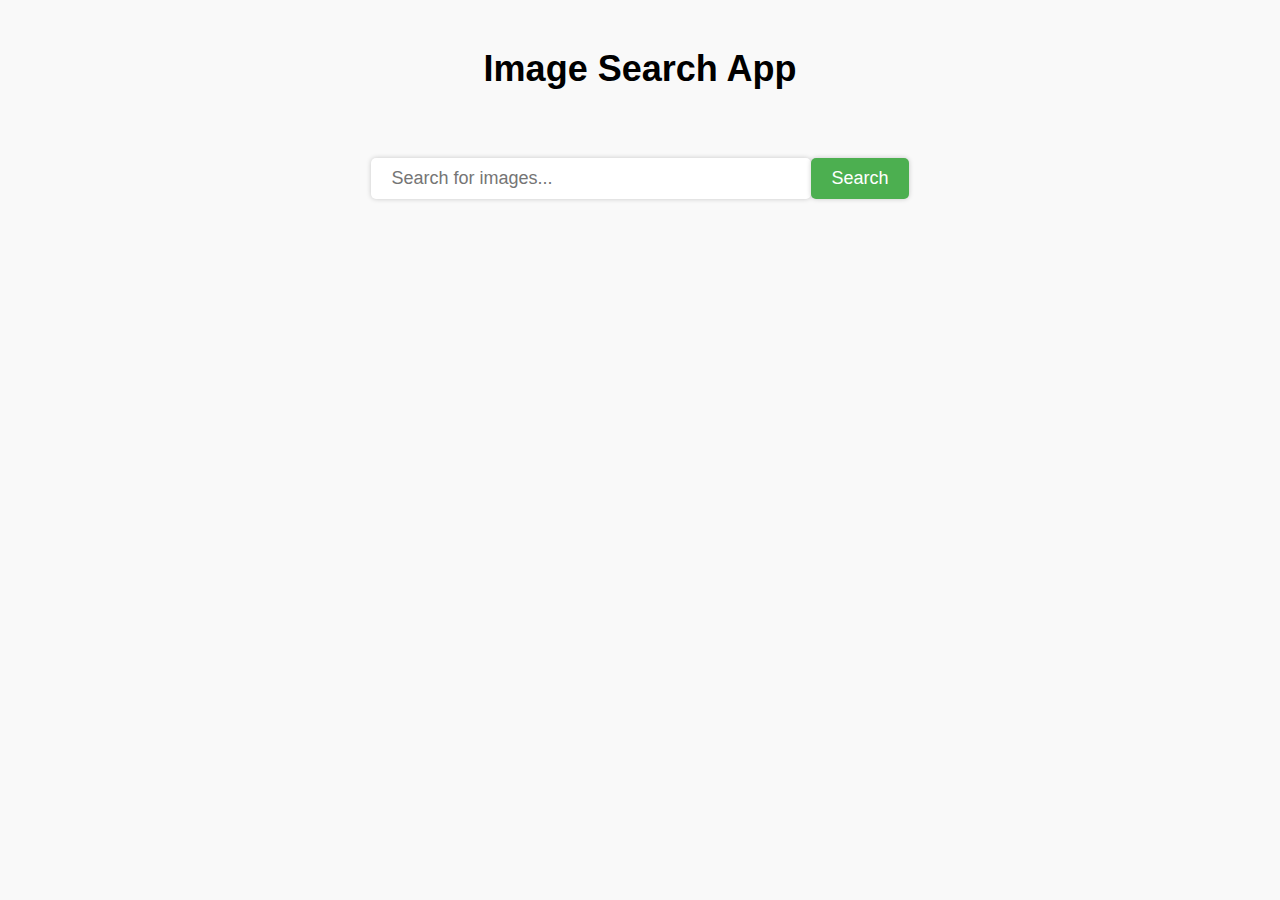
<file: project4/index.html>
<!DOCTYPE html>
<html lang="en">
  <head>
    <meta charset="UTF-8" />
    <meta http-equiv="X-UA-Compatible" content="IE=edge" />
    <meta name="viewport" content="width=device-width, initial-scale=1.0" />
    <title>Image Search App</title>
    <link rel="stylesheet" href="style.css" />
  </head>
  <body>
    <h1>Image Search App</h1>
    <form>
      <input type="text" id="search-input" placeholder="Search for images..." />
      <button id="search-button">Search</button>
    </form>
    <div class="search-results">
      <!-- <div class="search-result">
        <img
          src="https://plus.unsplash.com/premium_photo-1664361480561-3bdcd6eb3b6f?ixlib=rb-4.0.3&ixid=MnwxMjA3fDB8MHxzZWFyY2h8MXx8bmF0dXJlfGVufDB8fDB8fA%3D%3D&auto=format&fit=crop&w=1000&q=60"
          alt="image"
        />
        <a
          href="https://unsplash.com/photos/g-7X6T7vAI4"
          target="_blank"
          rel="noopener noreferrer"
          >an image of a beach</a
        >
      </div>
      <div class="search-result">
        <img
          src="https://plus.unsplash.com/premium_photo-1664361480561-3bdcd6eb3b6f?ixlib=rb-4.0.3&ixid=MnwxMjA3fDB8MHxzZWFyY2h8MXx8bmF0dXJlfGVufDB8fDB8fA%3D%3D&auto=format&fit=crop&w=1000&q=60"
          alt="image"
        />
        <a
          href="https://unsplash.com/photos/g-7X6T7vAI4"
          target="_blank"
          rel="noopener noreferrer"
          >an image of a beach</a
        >
      </div>
      <div class="search-result">
        <img
          src="https://plus.unsplash.com/premium_photo-1664361480561-3bdcd6eb3b6f?ixlib=rb-4.0.3&ixid=MnwxMjA3fDB8MHxzZWFyY2h8MXx8bmF0dXJlfGVufDB8fDB8fA%3D%3D&auto=format&fit=crop&w=1000&q=60"
          alt="image"
        />
        <a
          href="https://unsplash.com/photos/g-7X6T7vAI4"
          target="_blank"
          rel="noopener noreferrer"
          >an image of a beach</a
        >
      </div> -->
    </div>
    <button id="show-more-button">Show more</button>
    <script src="index.js"></script>
  </body>
</html>
</file>
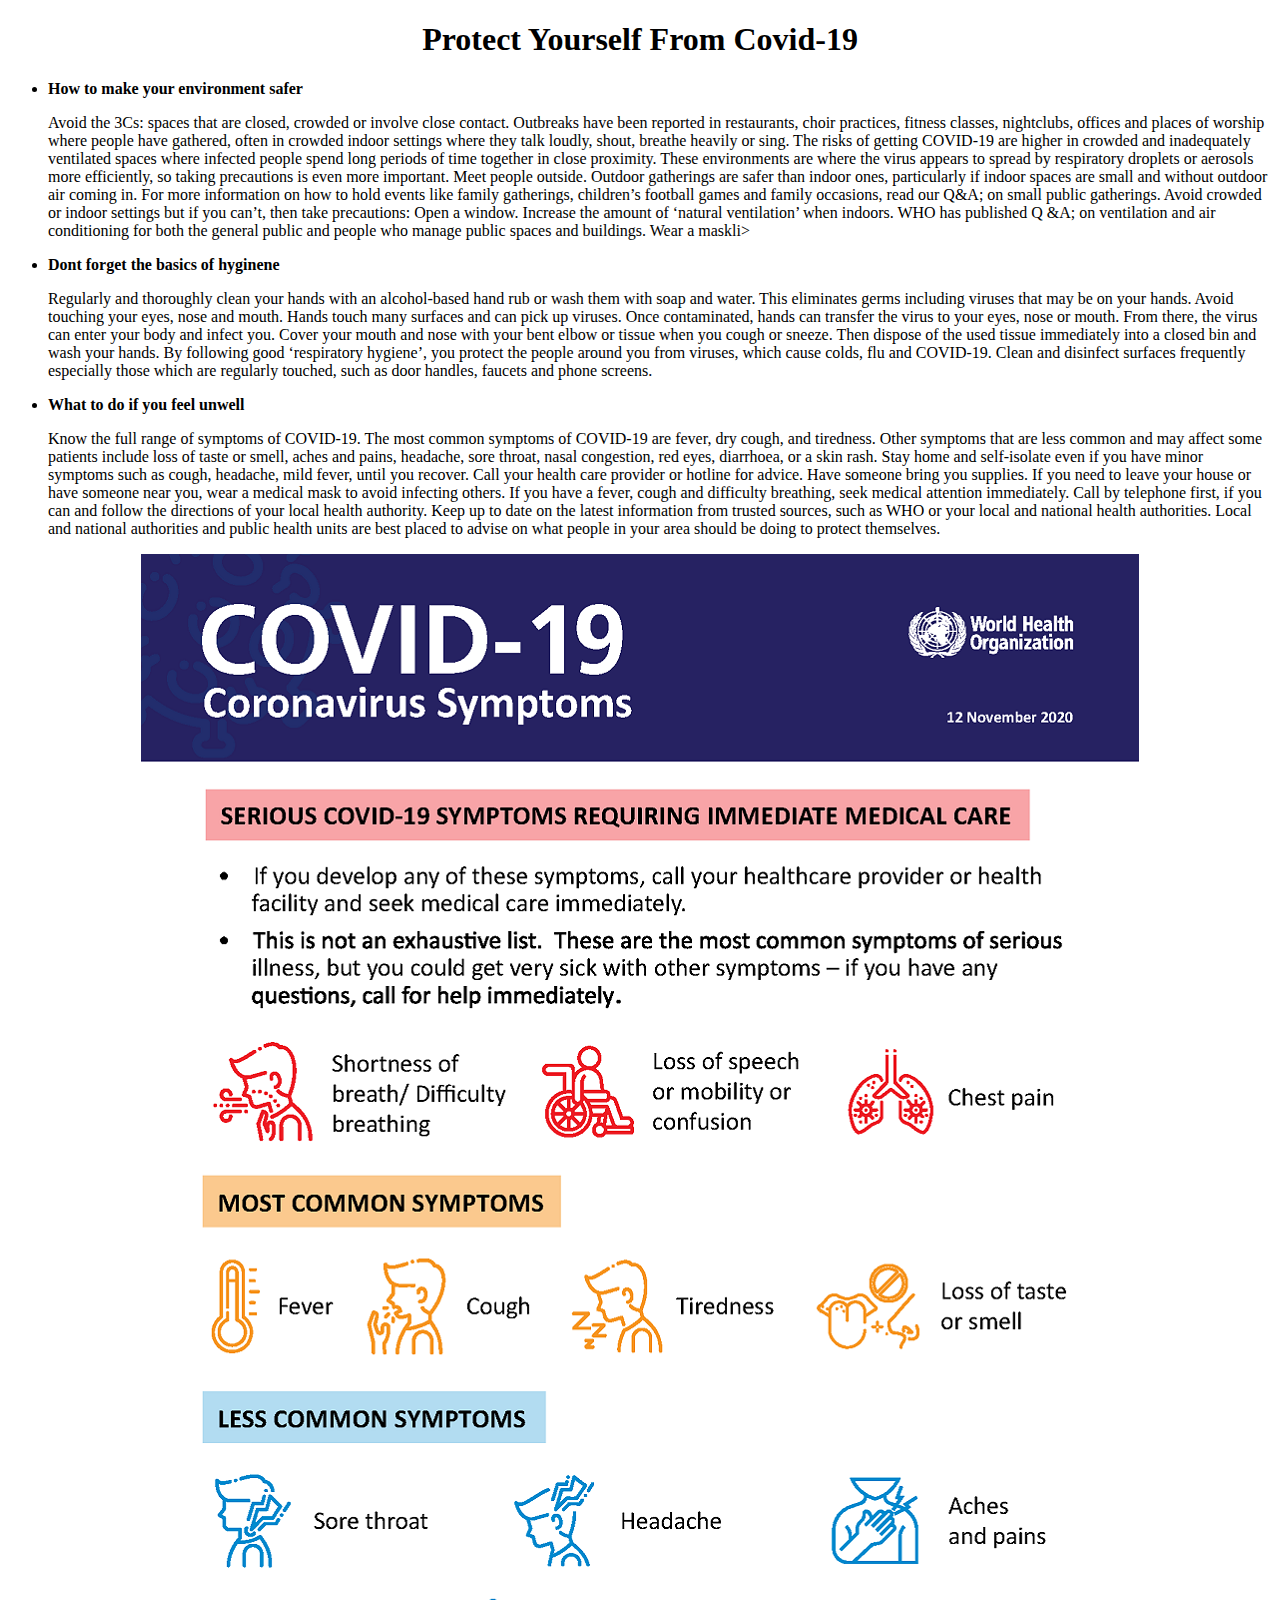
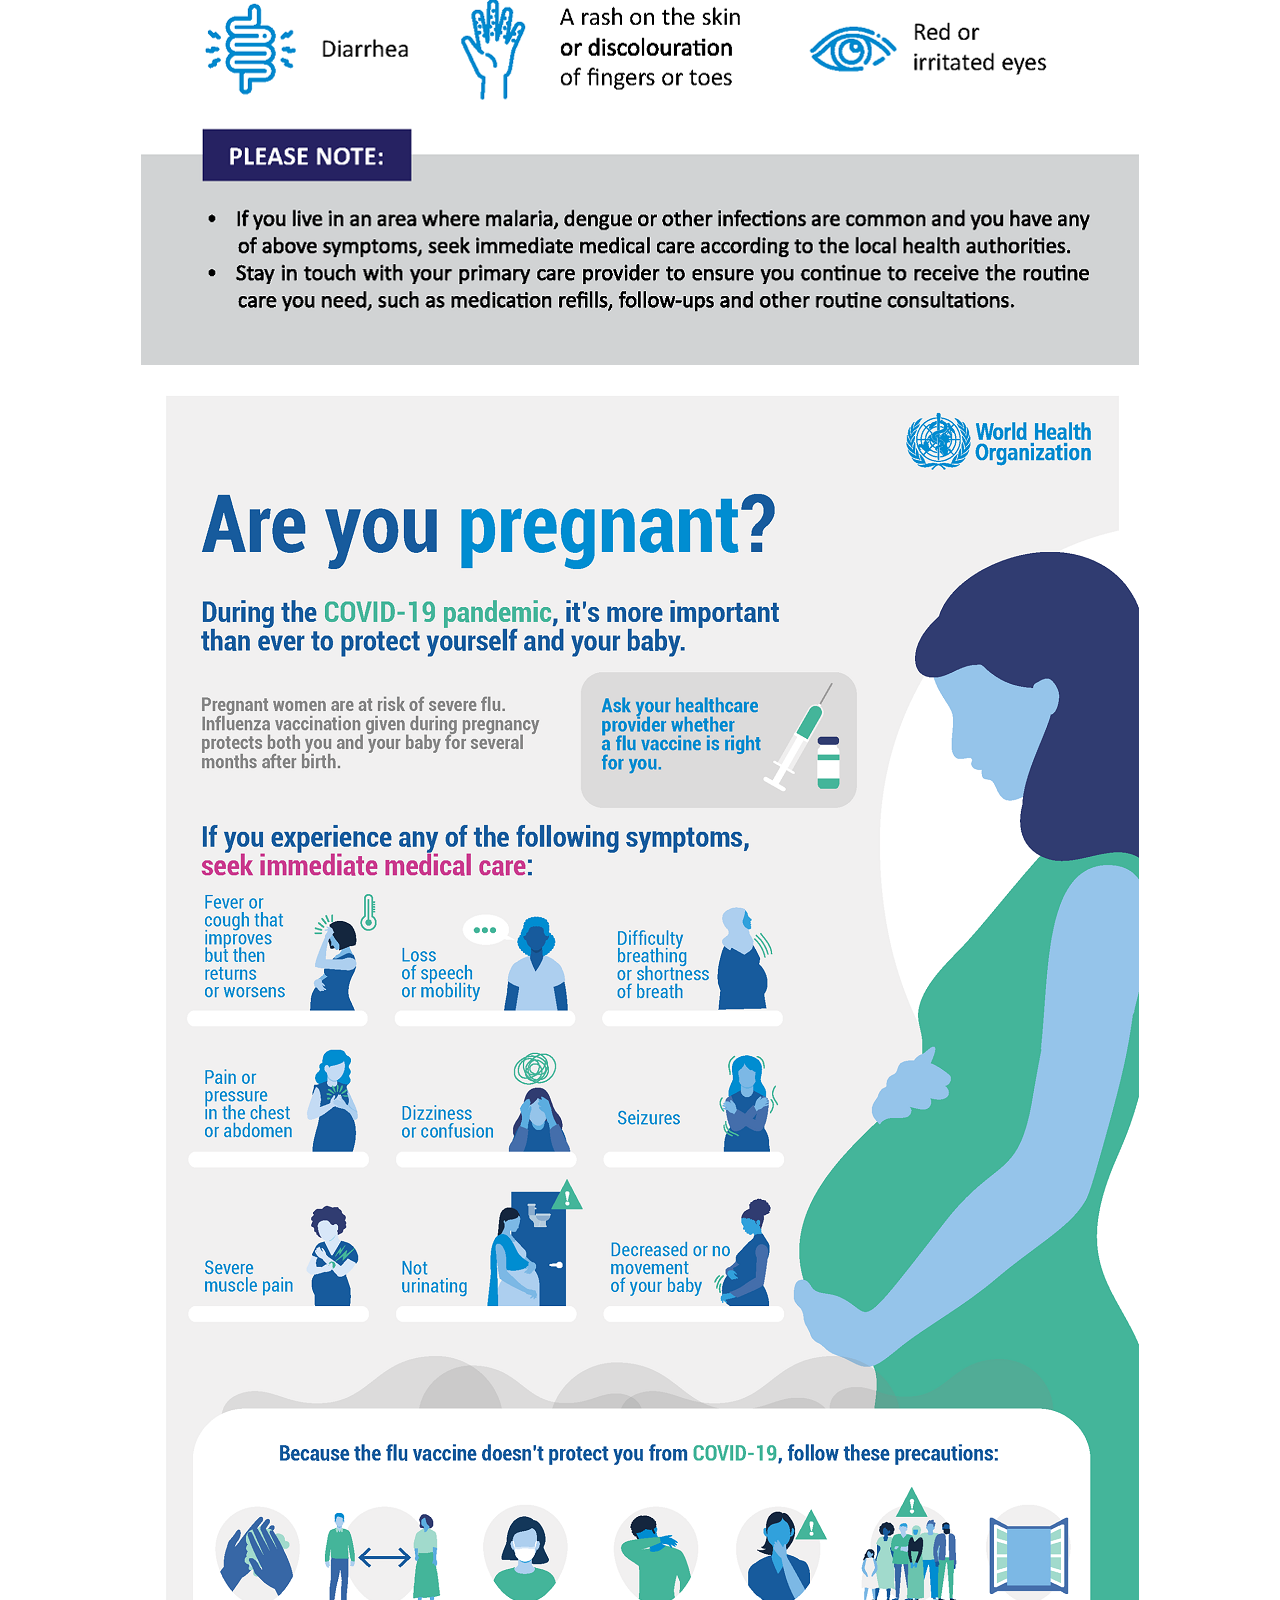
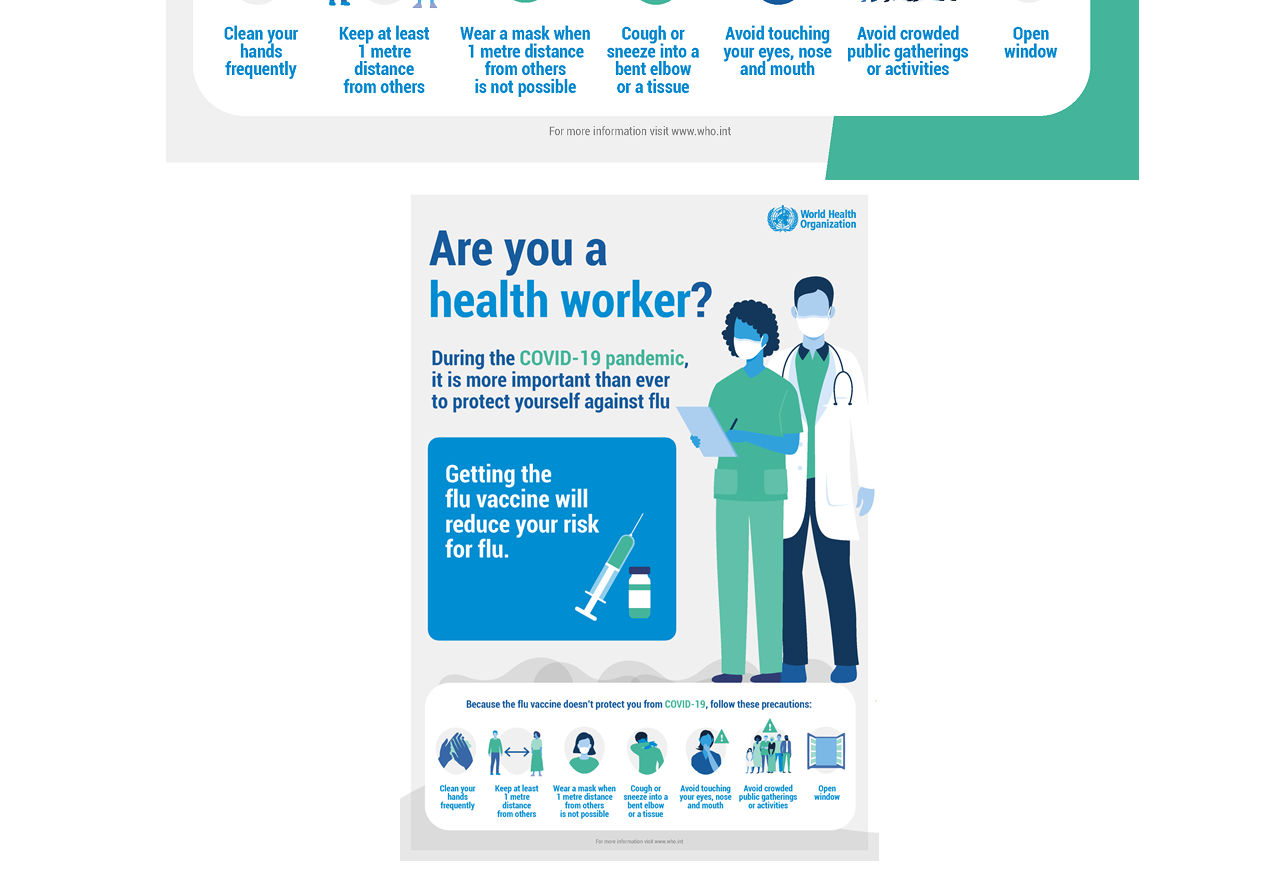
<file: project2/protect.html>
<!DOCTYPE html>
<html lang="en">
    <head>
        <meta name="viewport" content="width-device=width,initial-scale=1.0">
        <meta charset="utf-8">
        <title>Protect And Awarness</title>
        <style>
            .container .box{
                text-align: center;
            }
            .box1 img{
                text-align: center;
            }
            .box2 img{
                text-align: center;
            }
            .protect{
                text-align: center;
            }
        </style>
    </head>
<body>
    <section class="container" id="container">
        <div class="box">
            <h1>Protect Yourself From Covid-19</h1>
        </div>
    </section>
    <section class="awarness" id="awarness">
        <div class="box">
            <ul>
                <li>
                    <p><b>How to make your environment safer</b></p>
                Avoid the 3Cs: spaces that are closed, crowded or involve close contact.
            Outbreaks have been reported in restaurants, choir practices, fitness classes, nightclubs, offices and places of worship where people have gathered, often in crowded indoor settings where they talk loudly, shout, breathe heavily or sing.
         The risks of getting COVID-19 are higher in crowded and inadequately ventilated spaces where infected people spend long periods of time together in close proximity. These environments are where the virus appears to spread by respiratory droplets or aerosols more efficiently, so taking precautions is even more important.
  Meet people outside. Outdoor gatherings are safer than indoor ones, particularly if indoor spaces are small and without outdoor air coming in.
  For more information on how to hold events like family gatherings, children’s football games and family occasions, read our Q&A; on small public gatherings.
  Avoid crowded or indoor settings but if you can’t, then take precautions:
  Open a window. Increase the amount of ‘natural ventilation’ when indoors.
  WHO has published Q &A; on ventilation and air conditioning for both the general public and people who manage public spaces and buildings.
  Wear a maskli>
                <li>
                    <p><b>Dont forget the basics of hyginene</b></p>
                Regularly and thoroughly clean your hands with an alcohol-based hand rub or wash them with soap and water. This eliminates germs including viruses that may be on your hands.
Avoid touching your eyes, nose and mouth. Hands touch many surfaces and can pick up viruses. Once contaminated, hands can transfer the virus to your eyes, nose or mouth. From there, the virus can enter your body and infect you.
Cover your mouth and nose with your bent elbow or tissue when you cough or sneeze. Then dispose of the used tissue immediately into a closed bin and wash your hands. By following good ‘respiratory hygiene’, you protect the people around you from viruses, which cause colds, flu and COVID-19.
Clean and disinfect surfaces frequently especially those which are regularly touched, such as door handles, faucets and phone screens.
                </li>
                <li>
                    <p><b>What to do if you feel unwell</b></p>
                    Know the full range of symptoms of COVID-19. The most common symptoms of COVID-19 are fever, dry cough, and tiredness. Other symptoms that are less common and may affect some patients include loss of taste or smell, aches and pains, headache, sore throat, nasal congestion, red eyes, diarrhoea, or a skin rash.
Stay home and self-isolate even if you have minor symptoms such as cough, headache, mild fever, until you recover. Call your health care provider or hotline for advice. Have someone bring you supplies. If you need to leave your house or have someone near you, wear a medical mask to avoid infecting others.
If you have a fever, cough and difficulty breathing, seek medical attention immediately. Call by telephone first, if you can and follow the directions of your local health authority.
Keep up to date on the latest information from trusted sources, such as WHO or your local and national health authorities. Local and national authorities and public health units are best placed to advise on what people in your area should be doing to protect themselves.
                </li>
            </ul>
        </div>
    </section>
    <section class="protect" id="protect">
        <div class="box1">
            <img src="awarness1.png">
        </div>
        <div class="box2">
            <img src="awarness2.png">
        </div>
        <div class="box3">
            <img src="awarness3.png">
        </div>
    </section>
</body>
</html>
</file>
<file: project4/style.css>
body {
  background-color: #f9f9f9;
  font-family: Arial, Helvetica, sans-serif;
  line-height: 1.6;
  margin: 0;
}

h1 {
  font-size: 36px;
  font-weight: bold;
  text-align: center;
  margin-top: 40px;
  margin-bottom: 60px;
}

form {
  display: flex;
  justify-content: center;
  align-items: center;
  margin-bottom: 60px;
}

#search-input {
  width: 60%;
  max-width: 400px;
  padding: 10px 20px;
  border: none;
  box-shadow: 0 0 5px rgba(0, 0, 0, 0.2);
  border-radius: 5px;
  font-size: 18px;
  color: #333;
}

#search-button {
  padding: 10px 20px;
  background-color: #4caf50;
  color: white;
  border: none;
  font-size: 18px;
  box-shadow: 0 0 5px rgba(0, 0, 0, 0.2);
  cursor: pointer;
  border-radius: 5px;
  transition: background-color 0.3s ease-in-out;
}

#search-button:hover {
  background-color: #3e8e41;
}

.search-results {
  display: flex;
  flex-wrap: wrap;
  justify-content: space-between;
  max-width: 1200px;
  margin: 0 auto;
  padding: 20px;
}

.search-result {
  margin-bottom: 60px;
  width: 30%;
  border-radius: 5px;
  box-shadow: 0 0 5px rgba(0, 0, 0, 0.2);
  overflow: hidden;
}

.search-result:hover img {
  transform: scale(1.05);
}

.search-result img {
  width: 100%;
  height: 200px;
  object-fit: cover;
  transition: transform 0.3s ease-in-out;
}
.search-result a {
  padding: 10px;
  display: block;
  color: #333;
  text-decoration: none;
  transition: background-color 0.3s ease-in-out;
}

.search-result:hover a {
  background-color: rgba(0, 0, 0, 0.1);
}

#show-more-button {
  background-color: #008cba;
  border: none;
  color: white;
  padding: 10px 20px;
  display: block;
  margin: 20px auto;
  text-align: center;
  border-radius: 5px;
  cursor: pointer;
  transition: background-color 0.3s ease-in-out;
  display: none;
}

#show-more-button:hover {
  background-color: #0077b5;
}

@media screen and (max-width: 768px) {
  .search-result {
    width: 45%;
  }
}
@media screen and (max-width: 480px) {
  .search-result {
    width: 100%;
  }

  form {
    flex-direction: column;
  }

  #search-input {
    margin-bottom: 20px;
    width: 85%;
  }
}
</file>
